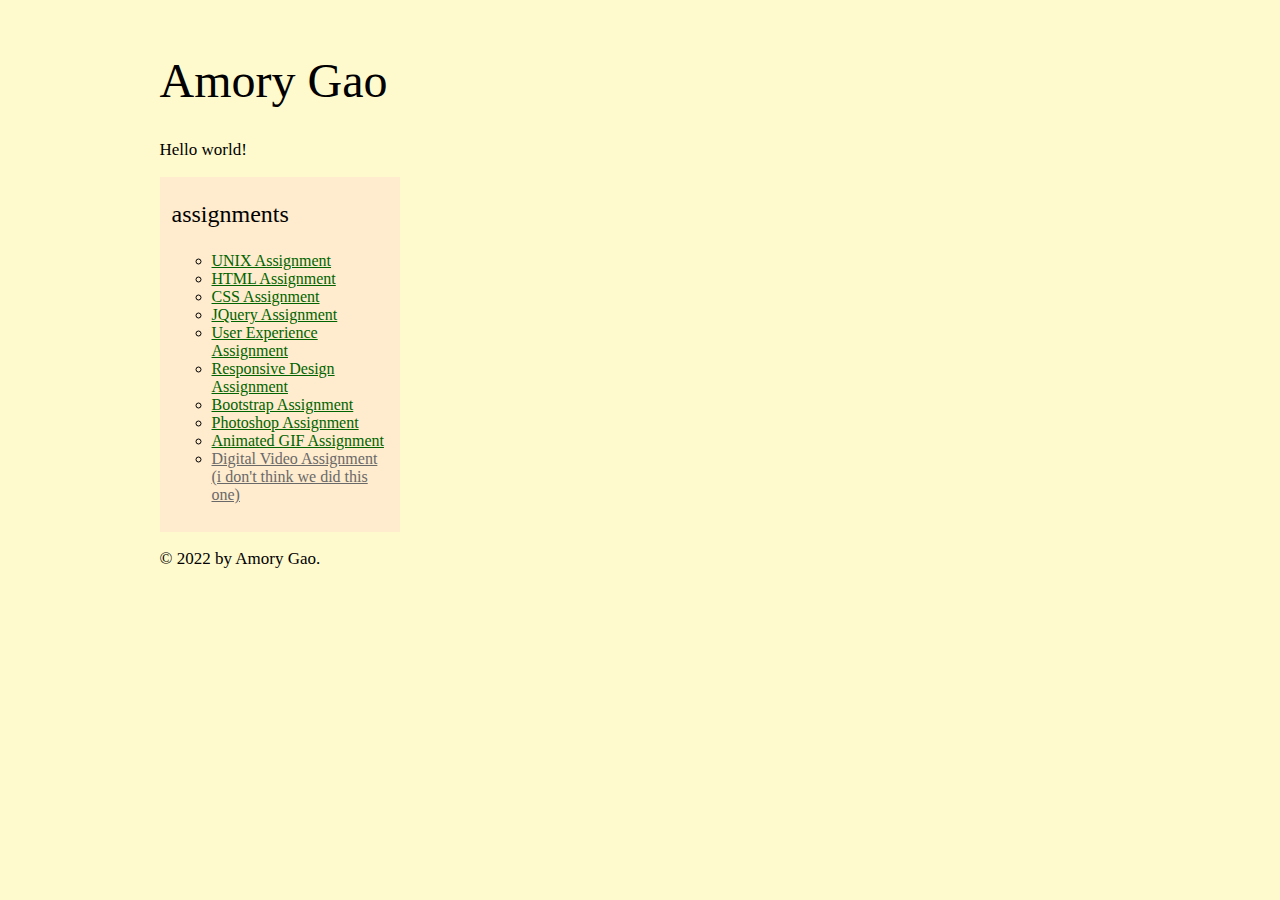
<file: index.html>
<!-- place your HTML code here -->
<!DOCTYPE html>
<html lang="en">
  <head>
    <meta charset="utf-8" />
    <link rel="stylesheet" type="text/css" href="css/main.css" />
    <!-- Media query for narrow browser width -->
    <link
    rel="stylesheet"
    media="only screen and (max-width: 480px)"
    href="css/mobile.css"
    />

    <!-- Media query for medium browser width -->
    <link
    rel="stylesheet"
    media="only screen and (min-width: 481px) and (max-width: 960px)"
    href="css/tablet.css"
    />

    <!-- Media query for full browser width -->
    <link
    rel="stylesheet"
    media="only screen and (min-width: 961px)"
    href="css/desktop.css"
    />

    <!-- Prevent smartphones from scaling the page by default -->
    <meta name="viewport" content="initial-scale=1" />   
    <title>
      Amory Gao
    </title>
  </head>
  <body>
    <div class="container">
      <header>
        <h1>Amory Gao</h1>
        <p>Hello world!</p>
      </header>
      <!-- Place an ordered list of links to pages 
        for each assignment in this class 
        somewhere in the body.  Follow the instructions exactly!

        Add any additional content you like 
        before and/or after that list. -->

      <!-- Make sure this page continues to meet the requirements of the UNIX Assignment -->
      <nav class="column1">
        <h3>Assignments</h3>
        <ol id="assignments">
          <li><a href="index.html">UNIX Assignment</a></li>
          <li><a href="about_me.html">HTML Assignment</a></li>
          <li><a href="index.html">CSS Assignment</a></li>
          <li><a href="topic_of_interest.html">JQuery Assignment</a></li>
          <li><a href="user_experience_design.html">User Experience Assignment</a></li>
          <li><a href="index.html">Responsive Design Assignment</a></li>
          <li><a href="professional_site.html">Bootstrap Assignment</a></li>
          <li><a href="photoshop.html">Photoshop Assignment</a></li>
          <li><a href="animated_gif.html">Animated GIF Assignment</a></li>
          <li><a href="">Digital Video Assignment (i don't think we did this one)</a></li>
        </ol>
      </nav>
      <footer>
        <p>&copy; 2022 by Amory Gao.</p>
      </footer>
    </div>
  </body>
</html>
</file>
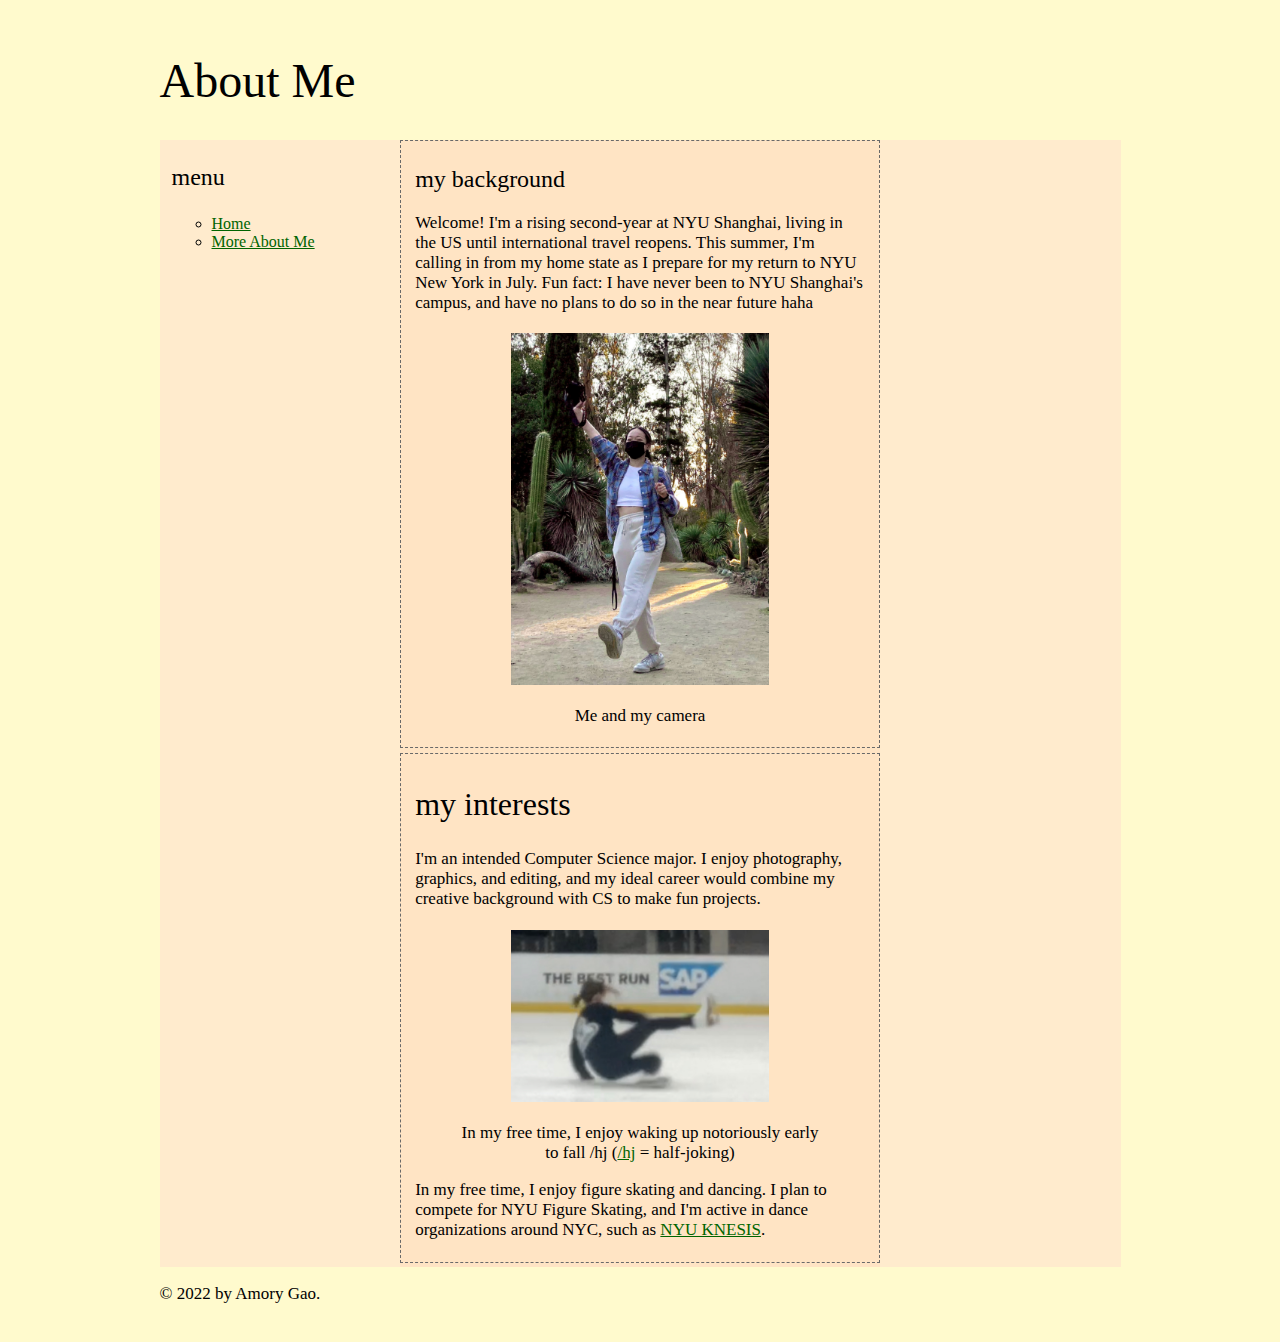
<file: about_me.html>
<!-- place your HTML code here -->
<!DOCTYPE html>
<html lang="en">
    <head>
        <meta charset="utf-8" />
        <link rel="stylesheet" type="text/css" href="css/main.css" />
        <!-- Media query for narrow browser width -->
        <link
        rel="stylesheet"
        media="only screen and (max-width: 480px)"
        href="css/mobile.css"
        />

        <!-- Media query for medium browser width -->
        <link
        rel="stylesheet"
        media="only screen and (min-width: 481px) and (max-width: 960px)"
        href="css/tablet.css"
        />

        <!-- Media query for full browser width -->
        <link
        rel="stylesheet"
        media="only screen and (min-width: 961px)"
        href="css/desktop.css"
        />

        <!-- Prevent smartphones from scaling the page by default -->
        <meta name="viewport" content="initial-scale=1" />
        <title>About Me</title>
    </head>

    <body>
        <div class="container">
            <header>
                <h1>About Me</h1>
            </header>
            <nav class="column1">
                <h3>Menu</h3>
                <ul class="menu">
                    <li><a href="index.html">Home</a></li>
                    <li><a href="more_about_me.html">More About Me</a></li>
                </ul>
            </nav>
    
            <main class="column2">
                <section id="my_background">
                    <h2>My background</h2>
                    <p>
                        Welcome!
                        I'm a rising second-year at NYU Shanghai, living in the US until international travel reopens. 
                        This summer, I'm calling in from my home state as I prepare for my return to NYU New York in 
                        July. Fun fact: I have never been to NYU Shanghai's campus, and have no plans to do so in the 
                        near future haha
                    </p>
                    <figure>
                        <img src="images/playground.png"/>
                        <figcaption>
                            <p>Me and my camera</p>
                        </figcaption>
                    </figure>
                </section>
    
                <section class="about_me_sections" id="my_interests">
                    <h2>My interests</h2>
                    <p>
                        I'm an intended Computer Science major. I enjoy photography, graphics, and editing, and my 
                        ideal career would combine my creative background with CS to make fun projects.
                    </p>
                    <figure>
                        <img src="images/pancake.jpeg" />
                        <figcaption>
                            <p>
                                In my free time, I enjoy waking up notoriously early to fall /hj (<a 
                                href="https://www.intheknow.com/post/hj-j-abbreviations-meaning/">/hj</a> = half-joking)
                            </p>
                        </figcaption>
                    </figure>
                    <p>
                        In my free time, I enjoy figure skating and dancing. I plan to compete for NYU Figure Skating, 
                        and I'm active in dance organizations around NYC, such as <a href="https://www.youtube.com/c/KNESISatNYU">
                            NYU KNESIS</a>.
                    </p>
                </section>
            </main>
            <aside class="column3"></aside>
            <footer>
                <p>&copy; 2022 by Amory Gao.</p>
            </footer>
        </div>
    </body>
</html>
</file>
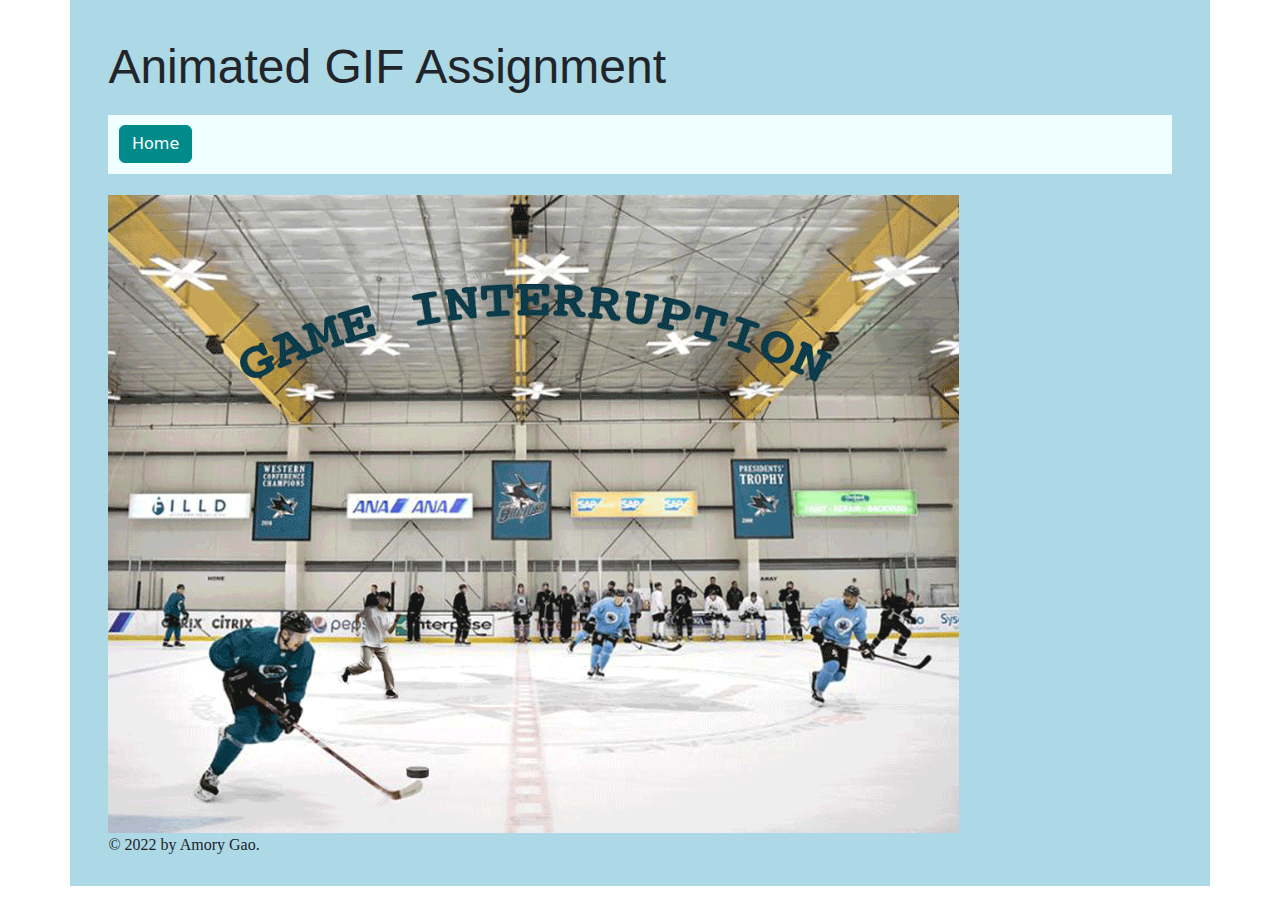
<file: animated_gif.html>
<!DOCTYPE html>
<html lang="en">
    <head>
        <meta charset="utf-8" />
        <title>Animated GIF Assignment</title>
        <link rel="stylesheet" href="css/bootstrap.min.css" />
        <link rel="stylesheet" href="css/custom.css" />
        <!--load jquery & bootstrap js-->
        <script type="text/javascript" src="js/jquery-3.6.0.min.js"></script>
        <script type="text/javascript" src="js/bootstrap.min.js"></script>
        <script type="text/javascript" src="js/main.js"></script>
    </head>
    <body>
        <div class="container">
            <header>
                <h1>Animated GIF Assignment</h1>
                <nav>
                    <a class="btn btn-primary" href="index.html" role="button">Home</a>
                </nav>
            </header>
            <img src="images/gif-assignment.gif" />
            <footer>
                <p>&copy; 2022 by Amory Gao.</p>
            </footer>
        </div>
    </body>
</html>
</file>
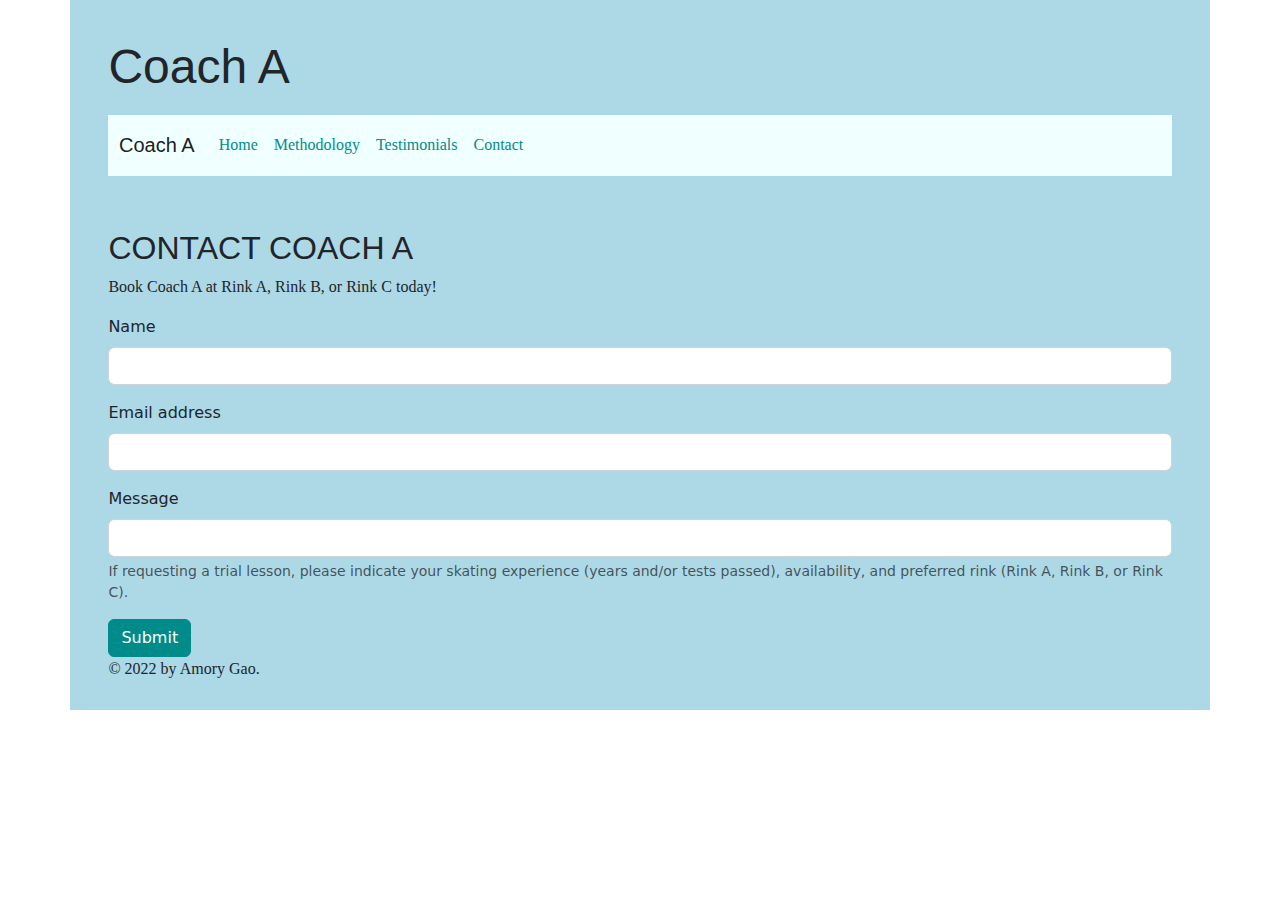
<file: contact.html>
<!DOCTYPE html>
<html lang="en">
    <head>
        <meta charset="utf-8" />
        <title>Contact Coach A</title>
        <!--load bootstrap css & custom css-->
        <link rel="stylesheet" href="css/bootstrap.min.css" />
        <link rel="stylesheet" href="css/custom.css" />
        <!--load jquery & bootstrap js-->
        <script type="text/javascript" src="js/jquery-3.6.0.min.js"></script>
        <script type="text/javascript" src="js/bootstrap.min.js"></script>
        <script type="text/javascript" src="js/main.js"></script>
    </head>
    <body>
        <div class="container">
            <header>
                <h1>Coach A</h1>
                <nav class="navbar navbar-expand-lg navbar-light">
                    <a class="navbar-brand" href="professional_site.html">Coach A</a>
                    <button class="navbar-toggler" type="button" data-bs-toggle="collapse" data-bs-target="#navbarSupportedContent" 
                        aria-controls="navbarSupportedContent" aria-expanded="false" aria-label="Toggle navigation">
                        <span class="navbar-toggler-icon"></span>
                    </button>
                
                    <div class="collapse navbar-collapse" id="navbarSupportedContent">
                        <ul class="navbar-nav mr-auto">
                            <li class="nav-item active">
                                <a class="nav-link" href="professional_site.html">Home</a>
                            </li>
                            <li class="nav-item">
                                <a class="nav-link" href="methodology.html">Methodology</a>
                            </li>
                            <li class="nav-item">
                                <a class="nav-link" href="testimonials.html">Testimonials</a>
                            </li>
                            <li class="nav-item">
                                <a class="nav-link" href="contact.html">Contact</a>
                            </li>
                        </ul>
                    </div>
                </nav>
                <h2>Contact Coach A</h2>
            </header>
            <main>
                <section id="rinks">
                    <p>Book Coach A at Rink A, Rink B, or Rink C today!</p>
                </section>
                <!--contact info-->
                <form>
                    <div class="mb-3">
                        <label for="name" class="form-label">Name</label>
                        <input type="text" class="form-control" id="name">
                        </div>
                    <div class="mb-3">
                        <label for="email" class="form-label">Email address</label>
                        <input type="email" class="form-control" id="email">
                    </div>
                    <div class="mb-3">
                        <label for="message" class="form-label">Message</label>
                        <input type="text" class="form-control" id="message" aria-describedby="messageHelp">
                        <div id="messageHelp" class="form-text">If requesting a trial lesson, please indicate your skating experience 
                        (years and/or tests passed), availability, and preferred rink (Rink A, Rink B, or Rink C).</div>
                    </div>
                    <button type="submit" class="btn btn-primary">Submit</button>
                </form>
            </main>
            <footer>
                <p>&copy; 2022 by Amory Gao.</p>
            </footer>
        </div>
    </body>
</html>
</file>
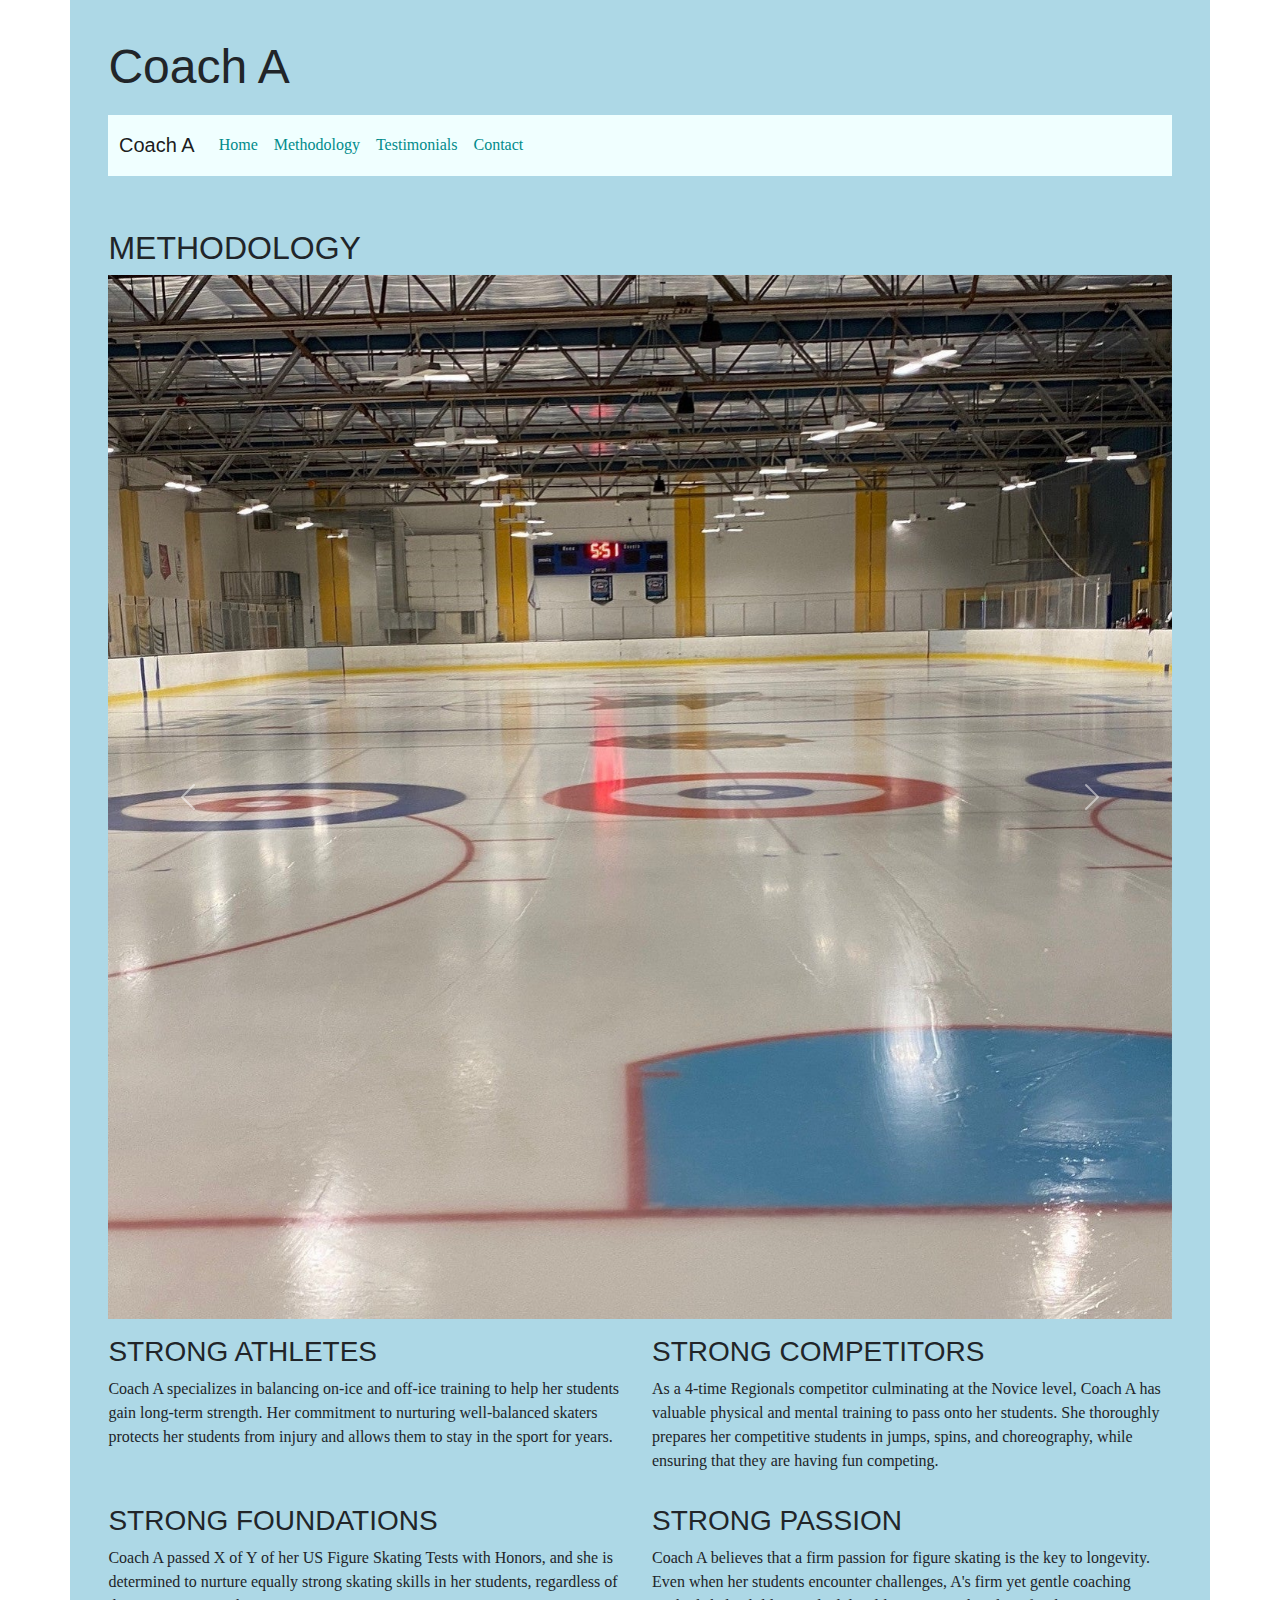
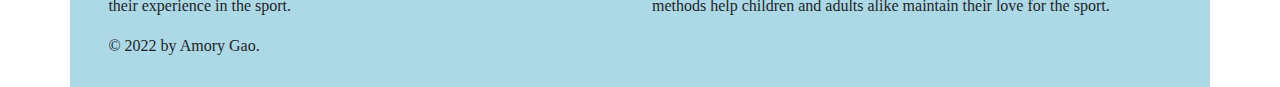
<file: methodology.html>
<!DOCTYPE html>
<html lang="en">
    <head>
        <meta charset="utf-8" />
        <title>Methodology | Coach A</title>
        <!--load bootstrap css & custom css-->
        <link rel="stylesheet" href="css/bootstrap.min.css" />
        <link rel="stylesheet" href="css/custom.css" />
        <!--load jquery & bootstrap js-->
        <script type="text/javascript" src="js/jquery-3.6.0.min.js"></script>
        <script type="text/javascript" src="js/bootstrap.min.js"></script>
        <script type="text/javascript" src="js/main.js"></script>
    </head>
    <body>
        <div class="container">
            <header>
                <h1>Coach A</h1>
                <nav class="navbar navbar-expand-lg navbar-light">
                    <a class="navbar-brand" href="professional_site.html">Coach A</a>
                    <button class="navbar-toggler" type="button" data-bs-toggle="collapse" data-bs-target="#navbarSupportedContent" 
                        aria-controls="navbarSupportedContent" aria-expanded="false" aria-label="Toggle navigation">
                        <span class="navbar-toggler-icon"></span>
                    </button>
                
                    <div class="collapse navbar-collapse" id="navbarSupportedContent">
                        <ul class="navbar-nav mr-auto">
                            <li class="nav-item active">
                                <a class="nav-link" href="professional_site.html">Home</a>
                            </li>
                            <li class="nav-item">
                                <a class="nav-link" href="methodology.html">Methodology</a>
                            </li>
                            <li class="nav-item">
                                <a class="nav-link" href="testimonials.html">Testimonials</a>
                            </li>
                            <li class="nav-item">
                                <a class="nav-link" href="contact.html">Contact</a>
                            </li>
                        </ul>
                    </div>
                </nav>
                <h2>Methodology</h2>
            </header>
            <main>
                <!--coaching images carousel-->
                <section id="coaching-carousel">
                    <div
                      id="carouselExampleFade"
                      class="carousel slide carousel-fade"
                      data-bs-ride="carousel"
                    >
                      <div class="carousel-inner">
                        <div class="carousel-item active">
                          <img
                            src="images/adult-lesson.jpeg"
                            class="d-block w-100"
                            alt="A.L. coaching an adult skater."
                          />
                        </div>
                        <div class="carousel-item">
                          <img
                            src="images/bday-party.jpeg"
                            class="d-block w-100"
                            alt="A.L. guiding an on-ice birthday party."
                          />
                        </div>
                        <div class="carousel-item">
                          <img
                            src="images/lts-lesson.jpeg"
                            class="d-block w-100"
                            alt="A.L. leading an introductory group lesson."
                          />
                        </div>
                      </div>
                      <button
                        class="carousel-control-prev"
                        type="button"
                        data-bs-target="#carouselExampleFade"
                        data-bs-slide="prev"
                      >
                        <span class="carousel-control-prev-icon" aria-hidden="true"></span>
                        <span class="visually-hidden">Previous</span>
                      </button>
                      <button
                        class="carousel-control-next"
                        type="button"
                        data-bs-target="#carouselExampleFade"
                        data-bs-slide="next"
                      >
                        <span class="carousel-control-next-icon" aria-hidden="true"></span>
                        <span class="visually-hidden">Next</span>
                      </button>
                    </div>
                </section>
                <section id="methodology-desc">
                    <div class="row">
                        <div class="col-12 col-md-6">
                            <h3>Strong Athletes</h3>
                            <p>Coach A specializes in balancing on-ice and off-ice training 
                                to help her students gain long-term strength. Her 
                                commitment to nurturing well-balanced skaters protects her 
                                students from injury and allows them to stay in the sport for 
                                years.
                            </p>
                        </div>
                        <div class="col-12 col-md-6">
                            <h3>Strong Competitors</h3>
                            <p>As a 4-time Regionals competitor culminating at the Novice level, 
                                Coach A has valuable physical and mental training to pass onto her 
                                students. She thoroughly prepares her competitive students in jumps, 
                                spins, and choreography, while ensuring that they are having fun competing.
                            </p>
                        </div>
                        <div class="col-12 col-md-6">
                            <h3>Strong Foundations</h3>
                            <p>Coach A passed X of Y of her US Figure Skating Tests with Honors, 
                                and she is determined to nurture equally strong skating skills in 
                                her students, regardless of their experience in the sport.
                            </p>
                        </div>
                        <div class="col-12 col-md-6">
                            <h3>Strong Passion</h3>
                            <p>Coach A believes that a firm passion for figure skating is the key to 
                                longevity. Even when her students encounter challenges, A's firm yet gentle coaching 
                                methods help children and adults alike maintain their love for the sport.
                            </p>
                        </div>
                    </div>
                </section>
            </main>
            <footer>
                <p>&copy; 2022 by Amory Gao.</p>
            </footer>
        </div>
    </body>
</html>
</file>
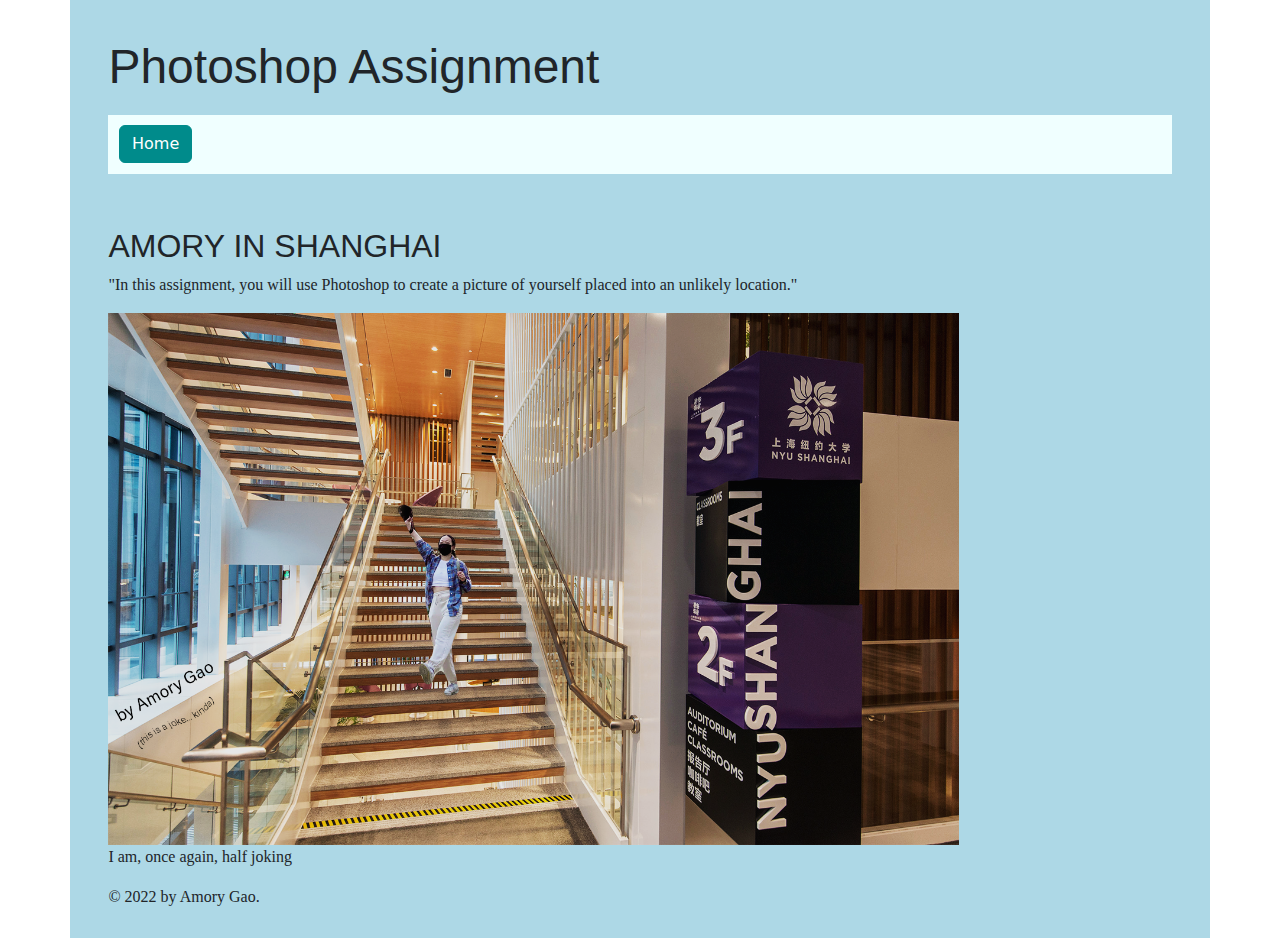
<file: photoshop.html>
<!DOCTYPE html>
<html lang="en">
    <head>
        <meta charset="utf-8" />
        <title>Photoshop Assignment</title>
        <link rel="stylesheet" href="css/bootstrap.min.css" />
        <link rel="stylesheet" href="css/custom.css" />
        <!--load jquery & bootstrap js-->
        <script type="text/javascript" src="js/jquery-3.6.0.min.js"></script>
        <script type="text/javascript" src="js/bootstrap.min.js"></script>
        <script type="text/javascript" src="js/main.js"></script>
    </head>
    <body>
        <div class="container">
            <header>
                <h1>Photoshop Assignment</h1>
                <nav>
                    <a class="btn btn-primary" href="index.html" role="button">Home</a>
                </nav>
            </header>
            <main>
                <h2>Amory in Shanghai</h2>
                <p>"In this assignment, you will use Photoshop to create a picture of yourself placed 
                    into an unlikely location."</p>
                <figure>
                    <img src="images/amory-in-shanghai.png" />
                    <figcaption>
                        <p>I am, once again, half joking</p>
                    </figcaption>
                </figure>
            </main>
            <footer>
                <p>&copy; 2022 by Amory Gao.</p>
            </footer>
        </div>
    </body>
</html>
</file>
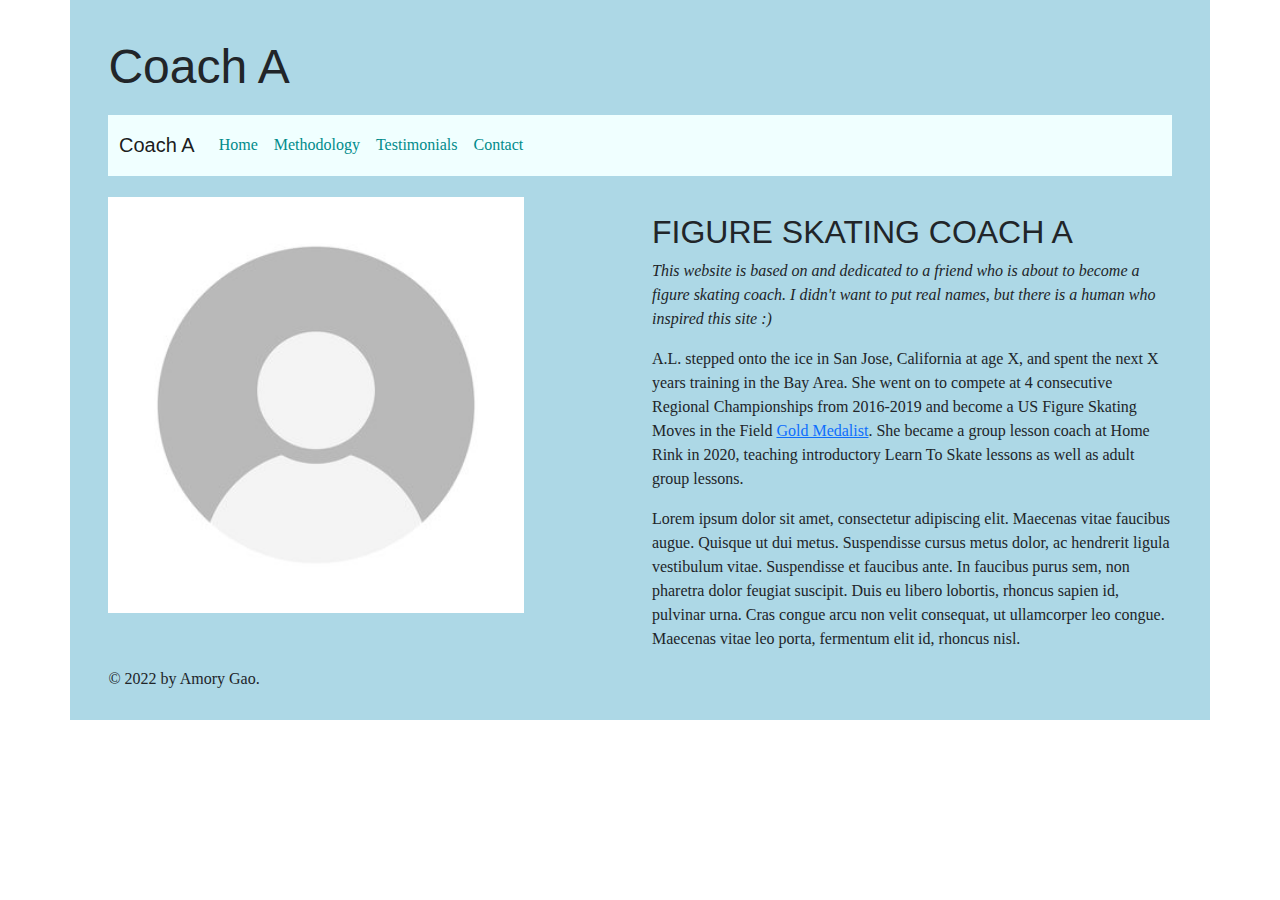
<file: professional_site.html>
<!DOCTYPE html>
<html lang="en">
    <head>
        <meta charset="utf-8" />
        <title>Coach A</title>
        <!--load bootstrap css & custom css-->
        <link rel="stylesheet" href="css/bootstrap.min.css" />
        <link rel="stylesheet" href="css/custom.css" />
        <!--load jquery & bootstrap js-->
        <script type="text/javascript" src="js/jquery-3.6.0.min.js"></script>
        <script type="text/javascript" src="js/bootstrap.min.js"></script>
        <script type="text/javascript" src="js/main.js"></script>
    </head>
    <body>
        <div class="container">
            <header>
                <h1>Coach A</h1>
                <nav class="navbar navbar-expand-lg navbar-light">
                    <a class="navbar-brand" href="professional_site.html">Coach A</a>
                    <button class="navbar-toggler" type="button" data-bs-toggle="collapse" data-bs-target="#navbarSupportedContent" 
                        aria-controls="navbarSupportedContent" aria-expanded="false" aria-label="Toggle navigation">
                        <span class="navbar-toggler-icon"></span>
                    </button>
                
                    <div class="collapse navbar-collapse" id="navbarSupportedContent">
                        <ul class="navbar-nav mr-auto">
                            <li class="nav-item active">
                                <a class="nav-link" href="professional_site.html">Home</a>
                            </li>
                            <li class="nav-item">
                                <a class="nav-link" href="methodology.html">Methodology</a>
                            </li>
                            <li class="nav-item">
                                <a class="nav-link" href="testimonials.html">Testimonials</a>
                            </li>
                            <li class="nav-item">
                                <a class="nav-link" href="contact.html">Contact</a>
                            </li>
                        </ul>
                    </div>
                </nav>
            </header>
            <main>
                <!--introduction-->
                <div class="row">
                    <div class="col-12 col-md-6">
                        <img src="images/profile-pic.jpg" />
                    </div>
                    <div class="col-12 col-md-6">
                        <h2>Figure Skating Coach A</h2>
                        <p id="disclaimer">This website is based on and dedicated to a friend who is about 
                            to become a figure skating coach. I didn't want to put real names, but 
                            there is a human who inspired this site :)
                        </p>
                        <p>A.L. stepped onto the ice in San Jose, California at age X, and 
                            spent the next X years training in the Bay Area. She went on to compete 
                            at 4 consecutive Regional Championships from 2016-2019 and become a US Figure Skating 
                            Moves in the Field <a href="https://www.usfigureskating.org/skate/test-structure">Gold Medalist</a>. 
                            She became a group lesson coach at Home Rink in 2020, teaching introductory Learn To Skate 
                            lessons as well as adult group lessons.
                        </p>
                        <p>
                            Lorem ipsum dolor sit amet, consectetur adipiscing elit. Maecenas vitae faucibus augue. Quisque ut dui metus. 
                            Suspendisse cursus metus dolor, ac hendrerit ligula vestibulum vitae. Suspendisse et faucibus ante. In faucibus 
                            purus sem, non pharetra dolor feugiat suscipit. Duis eu libero lobortis, rhoncus sapien id, pulvinar urna. Cras 
                            congue arcu non velit consequat, ut ullamcorper leo congue. Maecenas vitae leo porta, fermentum elit id, rhoncus 
                            nisl.
                        </p>
                    </div>
                </div>
            </main>
            <footer>
                <p>&copy; 2022 by Amory Gao.</p>
            </footer>
        </div>
    </body>
</html>
</file>
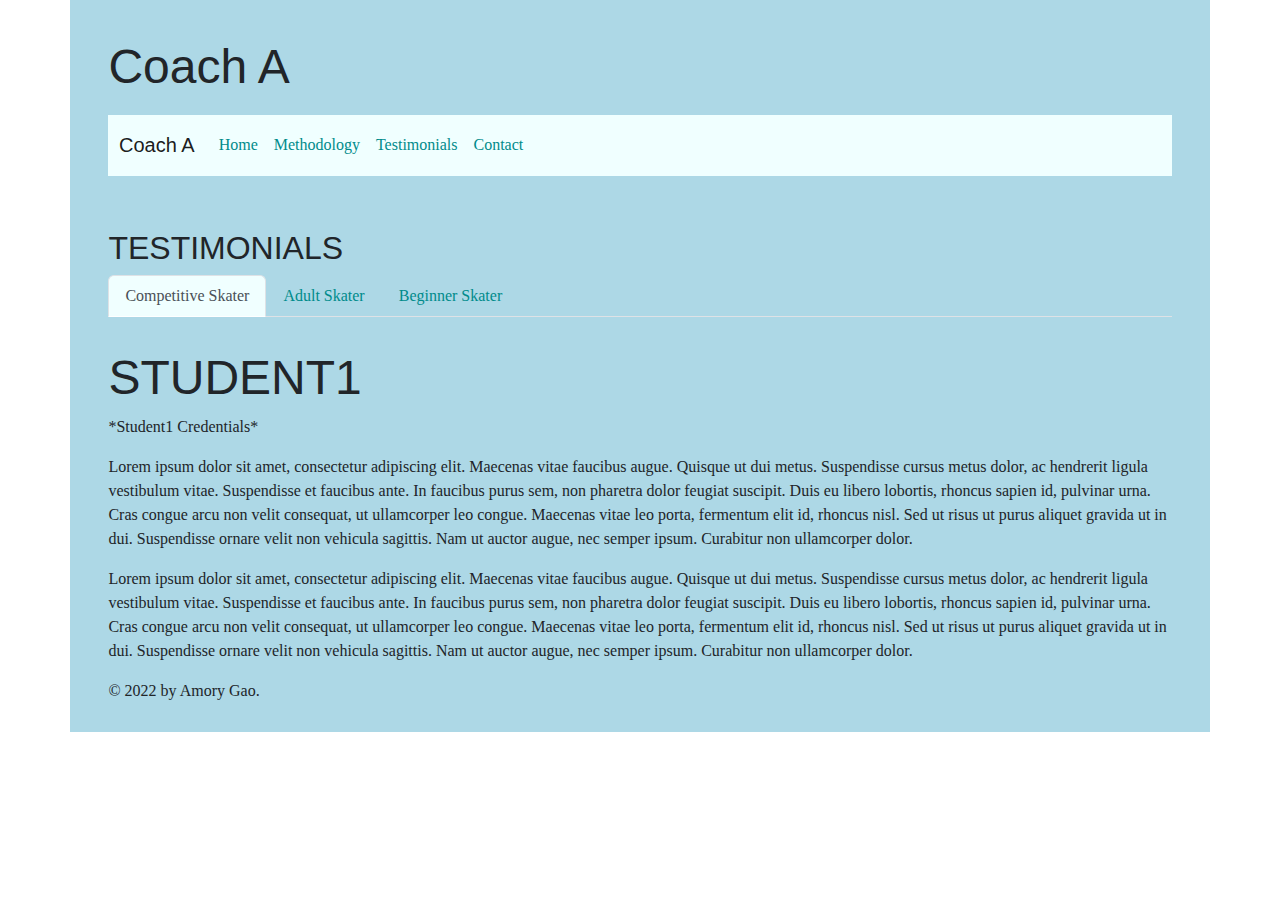
<file: testimonials.html>
<!DOCTYPE html>
<html lang="en">
    <head>
        <meta charset="utf-8" />
        <title>Testimonials | Coach A</title>
        <!--load bootstrap css & custom css-->
        <link rel="stylesheet" href="css/bootstrap.min.css" />
        <link rel="stylesheet" href="css/custom.css" />
        <!--load jquery & bootstrap js-->
        <script type="text/javascript" src="js/jquery-3.6.0.min.js"></script>
        <script type="text/javascript" src="js/bootstrap.min.js"></script>
        <script type="text/javascript" src="js/main.js"></script>
    </head>
    <body>
        <div class="container">
            <header>
                <h1>Coach A</h1>
                <nav class="navbar navbar-expand-lg navbar-light">
                    <a class="navbar-brand" href="professional_site.html">Coach A</a>
                    <button class="navbar-toggler" type="button" data-bs-toggle="collapse" data-bs-target="#navbarSupportedContent" 
                        aria-controls="navbarSupportedContent" aria-expanded="false" aria-label="Toggle navigation">
                        <span class="navbar-toggler-icon"></span>
                    </button>
                
                    <div class="collapse navbar-collapse" id="navbarSupportedContent">
                        <ul class="navbar-nav mr-auto">
                            <li class="nav-item active">
                                <a class="nav-link" href="professional_site.html">Home</a>
                            </li>
                            <li class="nav-item">
                                <a class="nav-link" href="methodology.html">Methodology</a>
                            </li>
                            <li class="nav-item">
                                <a class="nav-link" href="testimonials.html">Testimonials</a>
                            </li>
                            <li class="nav-item">
                                <a class="nav-link" href="contact.html">Contact</a>
                            </li>
                        </ul>
                    </div>
                </nav>
                <h2>Testimonials</h2>
            </header>
            <main>
                <!--testimonial tabs-->
                <section>
                    <ul class="nav nav-tabs" id="myTab" role="tablist">
                      <li class="nav-item" role="presentation">
                        <button
                          class="nav-link active"
                          id="home-tab"
                          data-bs-toggle="tab"
                          data-bs-target="#home-tab-pane"
                          type="button"
                          role="tab"
                          aria-controls="home-tab-pane"
                          aria-selected="true"
                        >
                          Competitive Skater
                        </button>
                      </li>
                      <li class="nav-item" role="presentation">
                        <button
                          class="nav-link"
                          id="profile-tab"
                          data-bs-toggle="tab"
                          data-bs-target="#profile-tab-pane"
                          type="button"
                          role="tab"
                          aria-controls="profile-tab-pane"
                          aria-selected="false"
                        >
                          Adult Skater
                        </button>
                      </li>
                      <li class="nav-item" role="presentation">
                        <button
                          class="nav-link"
                          id="contact-tab"
                          data-bs-toggle="tab"
                          data-bs-target="#contact-tab-pane"
                          type="button"
                          role="tab"
                          aria-controls="contact-tab-pane"
                          aria-selected="false"
                        >
                          Beginner Skater
                        </button>
                      </li>
                    </ul>
                    <div class="tab-content" id="myTabContent">
                      <div
                        class="tab-pane fade show active"
                        id="home-tab-pane"
                        role="tabpanel"
                        aria-labelledby="home-tab"
                        tabindex="0"
                      >
                        <h2 class="display-5">Student1</h2>
                        <p>*Student1 Credentials*</p>
                        <p>
                            Lorem ipsum dolor sit amet, consectetur adipiscing elit. Maecenas vitae faucibus augue. Quisque ut dui metus. 
                            Suspendisse cursus metus dolor, ac hendrerit ligula vestibulum vitae. Suspendisse et faucibus ante. In faucibus 
                            purus sem, non pharetra dolor feugiat suscipit. Duis eu libero lobortis, rhoncus sapien id, pulvinar urna. Cras 
                            congue arcu non velit consequat, ut ullamcorper leo congue. Maecenas vitae leo porta, fermentum elit id, rhoncus 
                            nisl. Sed ut risus ut purus aliquet gravida ut in dui. Suspendisse ornare velit non vehicula sagittis. Nam ut auctor 
                            augue, nec semper ipsum. Curabitur non ullamcorper dolor.
                        </p>
                        <p>
                            Lorem ipsum dolor sit amet, consectetur adipiscing elit. Maecenas vitae faucibus augue. Quisque ut dui metus. 
                            Suspendisse cursus metus dolor, ac hendrerit ligula vestibulum vitae. Suspendisse et faucibus ante. In faucibus 
                            purus sem, non pharetra dolor feugiat suscipit. Duis eu libero lobortis, rhoncus sapien id, pulvinar urna. Cras 
                            congue arcu non velit consequat, ut ullamcorper leo congue. Maecenas vitae leo porta, fermentum elit id, rhoncus 
                            nisl. Sed ut risus ut purus aliquet gravida ut in dui. Suspendisse ornare velit non vehicula sagittis. Nam ut auctor 
                            augue, nec semper ipsum. Curabitur non ullamcorper dolor.
                        </p>
                      </div>
                      <div
                        class="tab-pane fade"
                        id="profile-tab-pane"
                        role="tabpanel"
                        aria-labelledby="profile-tab"
                        tabindex="0"
                      >
                        <h2 class="display-5">Student2</h2>
                        <p>*Student2 Credentials*</p>
                        <p>
                            Lorem ipsum dolor sit amet, consectetur adipiscing elit. Maecenas vitae faucibus augue. Quisque ut dui metus. 
                            Suspendisse cursus metus dolor, ac hendrerit ligula vestibulum vitae. Suspendisse et faucibus ante. In faucibus 
                            purus sem, non pharetra dolor feugiat suscipit. Duis eu libero lobortis, rhoncus sapien id, pulvinar urna. Cras 
                            congue arcu non velit consequat, ut ullamcorper leo congue. Maecenas vitae leo porta, fermentum elit id, rhoncus 
                            nisl. Sed ut risus ut purus aliquet gravida ut in dui. Suspendisse ornare velit non vehicula sagittis. Nam ut auctor 
                            augue, nec semper ipsum. Curabitur non ullamcorper dolor.
                        </p>
                        <p>
                            Lorem ipsum dolor sit amet, consectetur adipiscing elit. Maecenas vitae faucibus augue. Quisque ut dui metus. 
                            Suspendisse cursus metus dolor, ac hendrerit ligula vestibulum vitae. Suspendisse et faucibus ante. In faucibus 
                            purus sem, non pharetra dolor feugiat suscipit. Duis eu libero lobortis, rhoncus sapien id, pulvinar urna. Cras 
                            congue arcu non velit consequat, ut ullamcorper leo congue. Maecenas vitae leo porta, fermentum elit id, rhoncus 
                            nisl. Sed ut risus ut purus aliquet gravida ut in dui. Suspendisse ornare velit non vehicula sagittis. Nam ut auctor 
                            augue, nec semper ipsum. Curabitur non ullamcorper dolor.
                        </p>
                      </div>
                      <div
                        class="tab-pane fade"
                        id="contact-tab-pane"
                        role="tabpanel"
                        aria-labelledby="contact-tab"
                        tabindex="0"
                      >
                        <h2 class="display-5">Student3</h2>
                        <p>*Student3 Credentials*</p>
                        <p>
                            Lorem ipsum dolor sit amet, consectetur adipiscing elit. Maecenas vitae faucibus augue. Quisque ut dui metus. 
                            Suspendisse cursus metus dolor, ac hendrerit ligula vestibulum vitae. Suspendisse et faucibus ante. In faucibus 
                            purus sem, non pharetra dolor feugiat suscipit. Duis eu libero lobortis, rhoncus sapien id, pulvinar urna. Cras 
                            congue arcu non velit consequat, ut ullamcorper leo congue. Maecenas vitae leo porta, fermentum elit id, rhoncus 
                            nisl. Sed ut risus ut purus aliquet gravida ut in dui. Suspendisse ornare velit non vehicula sagittis. Nam ut auctor 
                            augue, nec semper ipsum. Curabitur non ullamcorper dolor.
                        </p>
                        <p>
                            Lorem ipsum dolor sit amet, consectetur adipiscing elit. Maecenas vitae faucibus augue. Quisque ut dui metus. 
                            Suspendisse cursus metus dolor, ac hendrerit ligula vestibulum vitae. Suspendisse et faucibus ante. In faucibus 
                            purus sem, non pharetra dolor feugiat suscipit. Duis eu libero lobortis, rhoncus sapien id, pulvinar urna. Cras 
                            congue arcu non velit consequat, ut ullamcorper leo congue. Maecenas vitae leo porta, fermentum elit id, rhoncus 
                            nisl. Sed ut risus ut purus aliquet gravida ut in dui. Suspendisse ornare velit non vehicula sagittis. Nam ut auctor 
                            augue, nec semper ipsum. Curabitur non ullamcorper dolor.
                        </p>
                      </div>
                    </div>
                </section>
            </main>
            <footer>
                <p>&copy; 2022 by Amory Gao.</p>
            </footer>
        </div>
    </body>
</html>
</file>
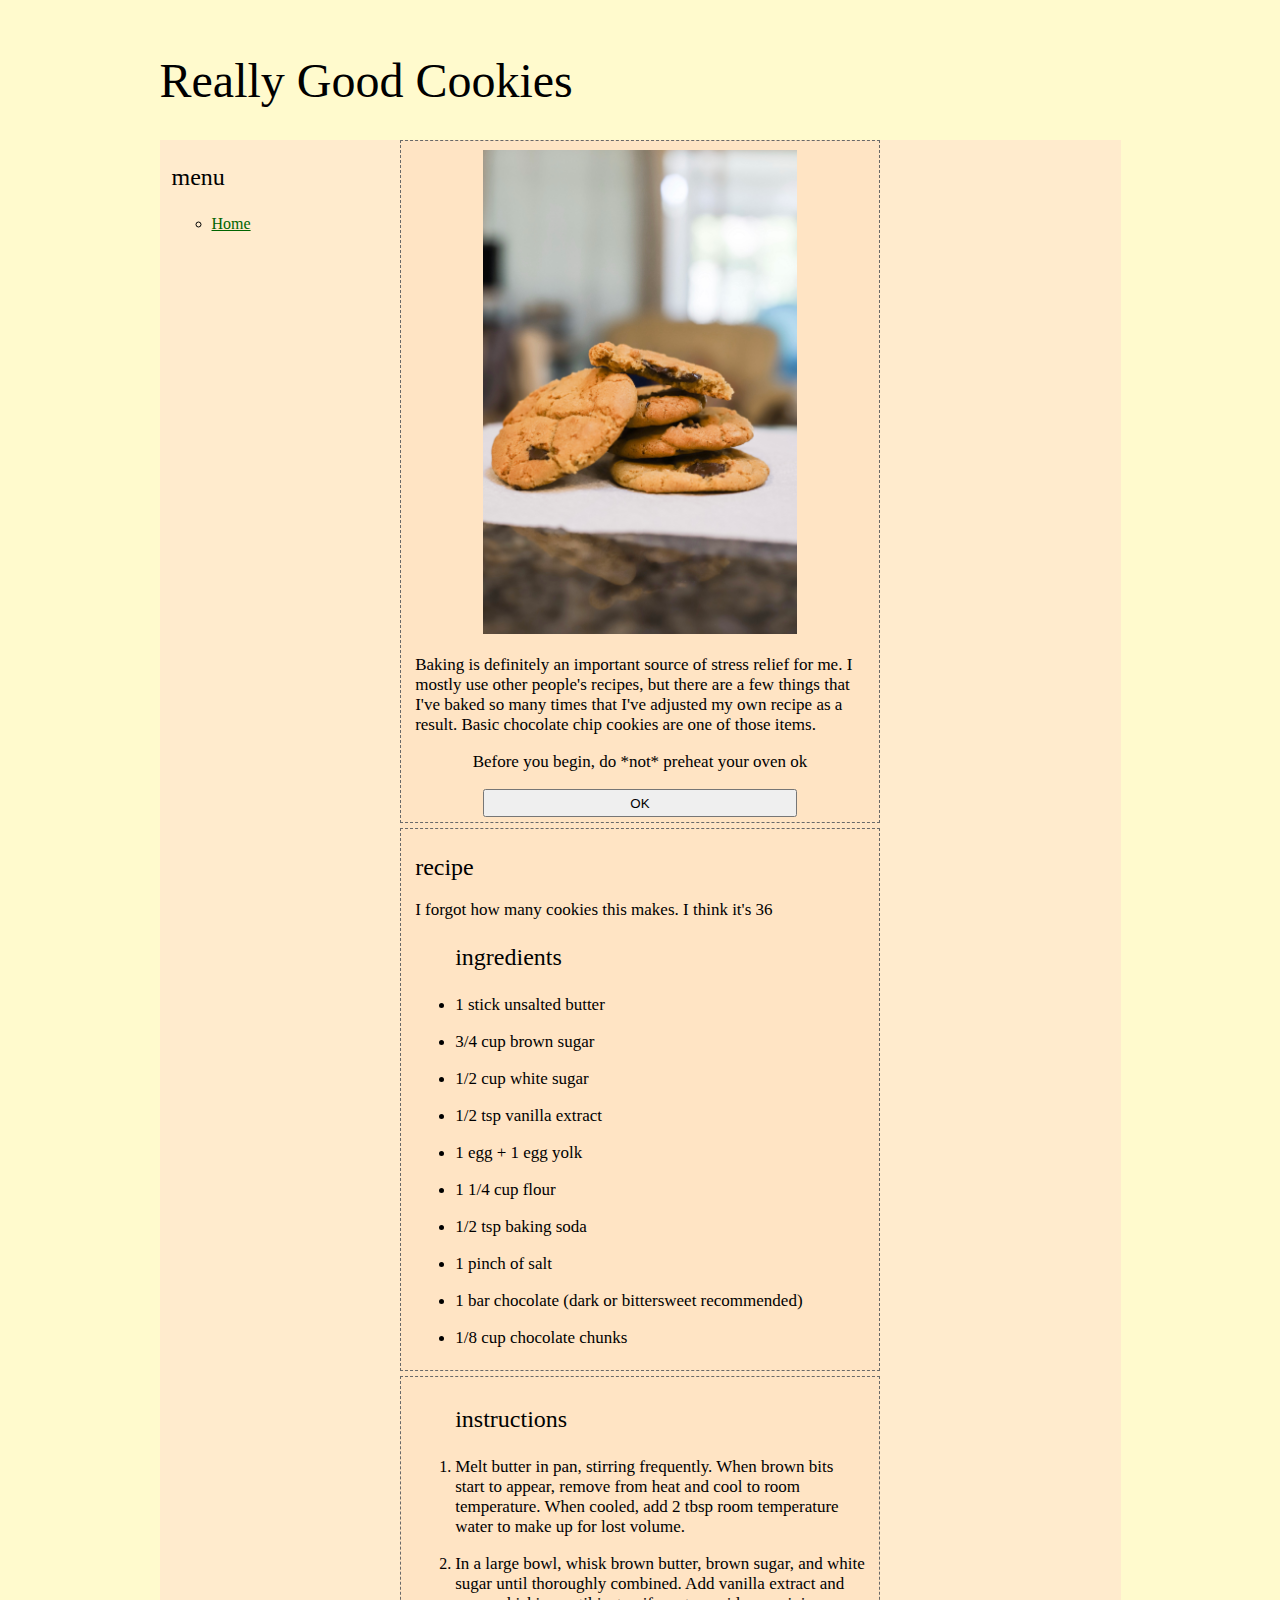
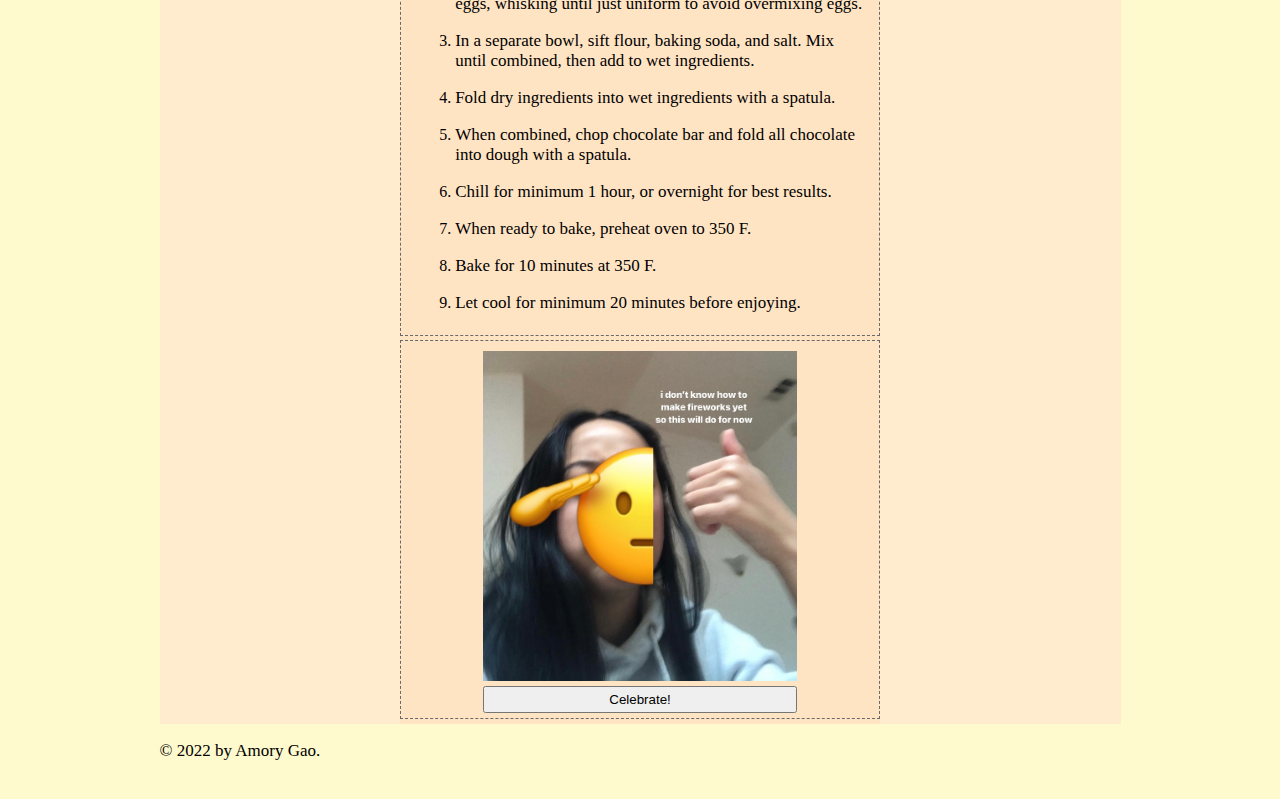
<file: topic_of_interest.html>
<!DOCTYPE html>
<html lang="en">
    <head>
        <title>Really Good Cookies</title>
        <meta charset="utf-8" />
        <link rel="stylesheet" type="text/css" href="css/main.css" />
        <!-- Media query for narrow browser width -->
        <link
        rel="stylesheet"
        media="only screen and (max-width: 480px)"
        href="css/mobile.css"
        />

        <!-- Media query for medium browser width -->
        <link
        rel="stylesheet"
        media="only screen and (min-width: 481px) and (max-width: 960px)"
        href="css/tablet.css"
        />

        <!-- Media query for full browser width -->
        <link
        rel="stylesheet"
        media="only screen and (min-width: 961px)"
        href="css/desktop.css"
        />

        <!-- Prevent smartphones from scaling the page by default -->
        <meta name="viewport" content="initial-scale=1" />
        <script type="text/javascript" src="js/jquery-3.6.0.min.js" ></script>
        <script type="text/javascript" src="js/main.js"></script>
    </head>
    <body>
        <div class="container">
            <header>
                <h1>Really Good Cookies</h1>
            </header>
            <nav class="column1">
                <h3>Menu</h3>
                <ul class="menu">
                    <li><a href="index.html">Home</a></li>
            </nav>
            <main class="column2">
                <section id="cookies_intro">
                    <!--image swap-->
                    <img src="images/cookies.JPG" id="cookies_img" />
                    <p>Baking is definitely an important source of stress relief for me. 
                        I mostly use other people's recipes, but there are a few things that 
                        I've baked so many times that I've adjusted my own recipe as a result. 
                        Basic chocolate chip cookies are one of those items.
                    </p>
                    <!--content change-->
                    <div class="warning">
                        <p id="warning">Before you begin, do *not* preheat your oven ok</p>
                        <input type="button" id="dont_preheat_button" value="OK" />
                    </div>
                </section>
                <section id="cookies_recipe">
                    <h2>Recipe</h2>
                    <p>I forgot how many cookies this makes. I think it's 36</p>
                    <ul id="cookie_ingredients">
                        <h3>Ingredients</h3>
                            <li><p>1 stick unsalted butter</p></li>
                            <li><p>3/4 cup brown sugar</p></li>
                            <li><p>1/2 cup white sugar</p></li>
                            <li><p>1/2 tsp vanilla extract</p></li>
                            <li><p>1 egg + 1 egg yolk</p></li>
                            <li><p>1 1/4 cup flour</p></li>
                            <li><p>1/2 tsp baking soda</p></li>
                            <li><p>1 pinch of salt</p></li>
                            <li><p>1 bar chocolate (dark or bittersweet recommended)</p></li>
                            <li><p>1/8 cup chocolate chunks</p></li>
                    </ul>
                </section>
                <section id="cookies_instructions">
                    <ol id="cookie_instructions">
                        <h3>Instructions</h3>
                        <li><p>Melt butter in pan, stirring frequently. When brown bits start 
                            to appear, remove from heat and cool to room temperature. When cooled, 
                            add 2 tbsp room temperature water to make up for lost volume.
                        </p></li>
                        <li><p>In a large bowl, whisk brown butter, brown sugar, and white sugar 
                            until thoroughly combined. Add vanilla extract and eggs, whisking until 
                            just uniform to avoid overmixing eggs.
                        </p></li>
                        <li><p>In a separate bowl, sift flour, baking soda, and salt. Mix until combined, 
                            then add to wet ingredients.
                        </p></li>
                        <li><p>Fold dry ingredients into wet ingredients with a spatula.</p></li>
                        <li><p>When combined, chop chocolate bar and fold all chocolate into dough with a 
                            spatula.</p></li>
                        <li><p>Chill for minimum 1 hour, or overnight for best results.</p></li>
                        <li><p>When ready to bake, preheat oven to 350 F.</p></li>
                        <li><p>Bake for 10 minutes at 350 F.</p></li>
                        <li><p>Let cool for minimum 20 minutes before enjoying.</p></li>
                    </ol>
                </section>
                <section id="celebrate">
                    <!--animation-->
                    <img src="images/celebrate.jpg" id="celebrate_img" />
                    <input type="button" id="celebrate_button" value="Celebrate!" />
                </section>
            </main>
            <aside class="column3"></aside>
            <footer>
                <p>&copy; 2022 by Amory Gao.</p>
            </footer>
        </div>
    </body>
</html>
</file>
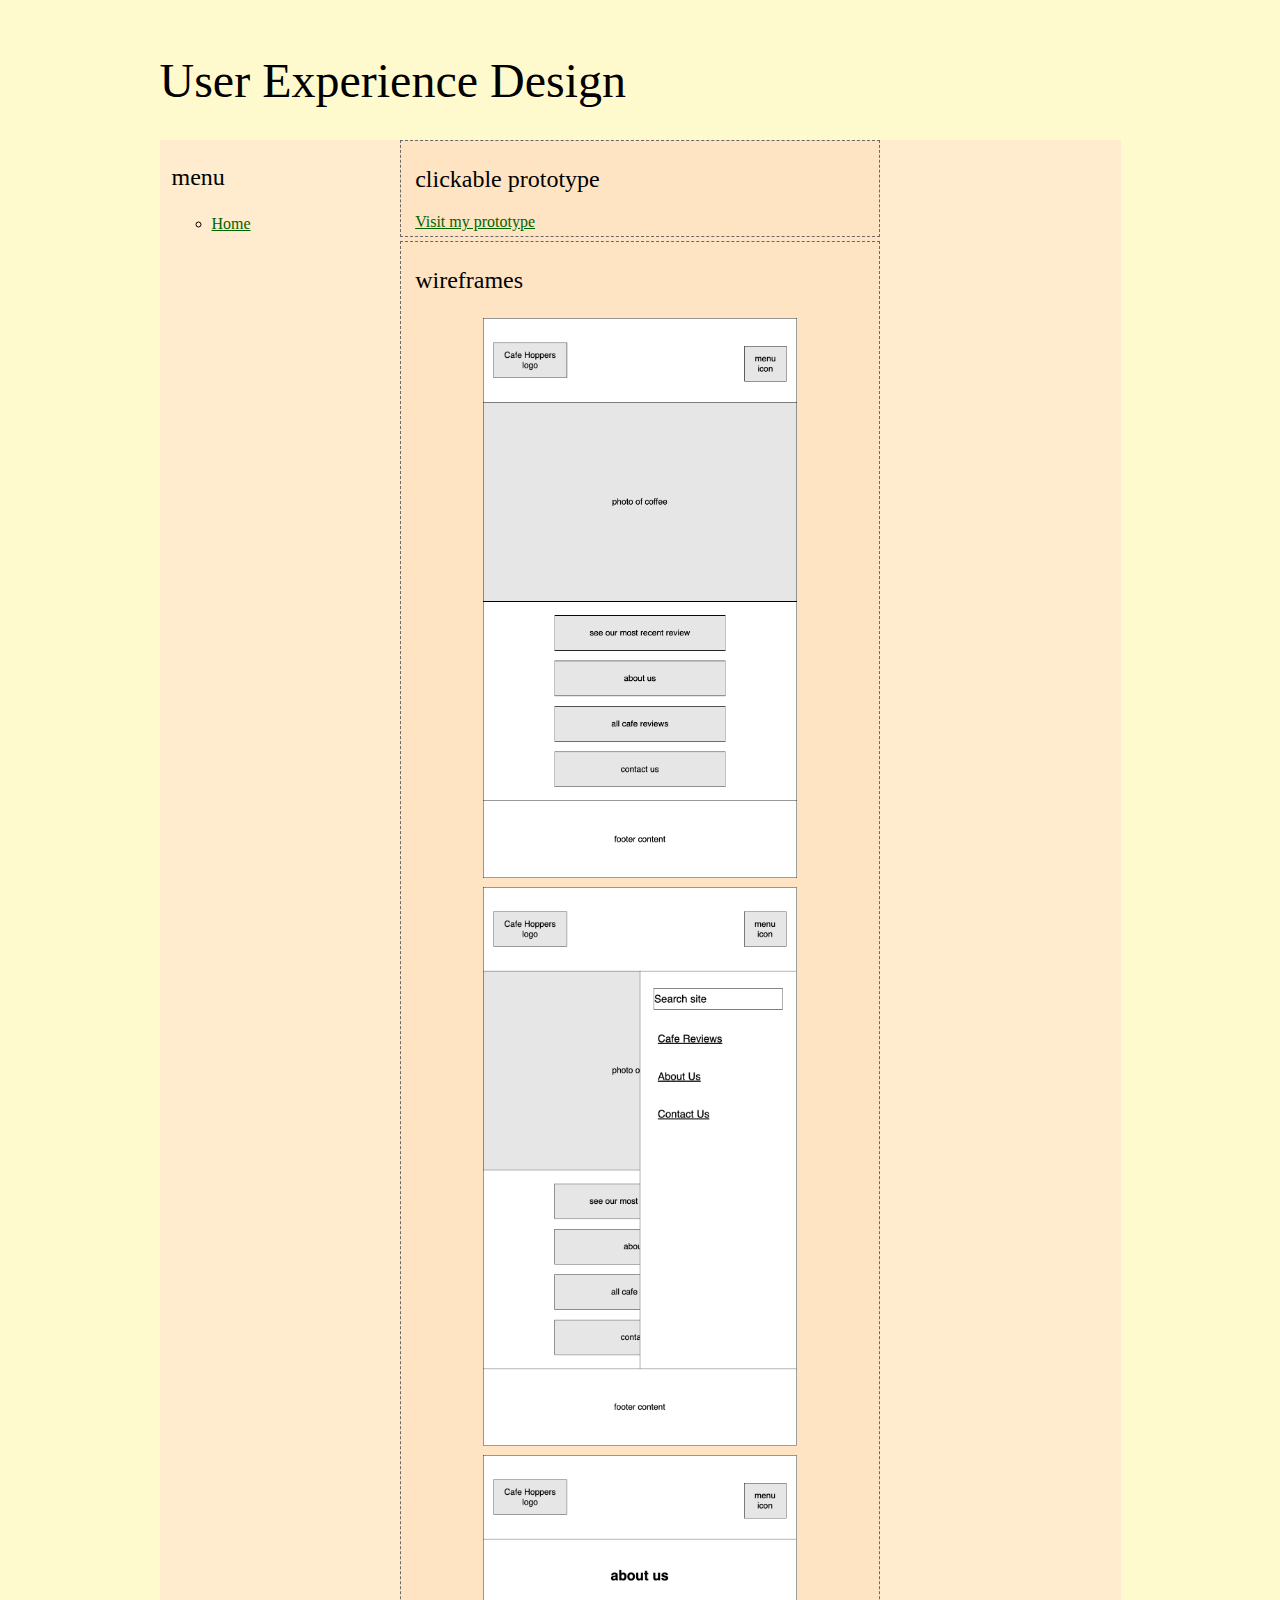
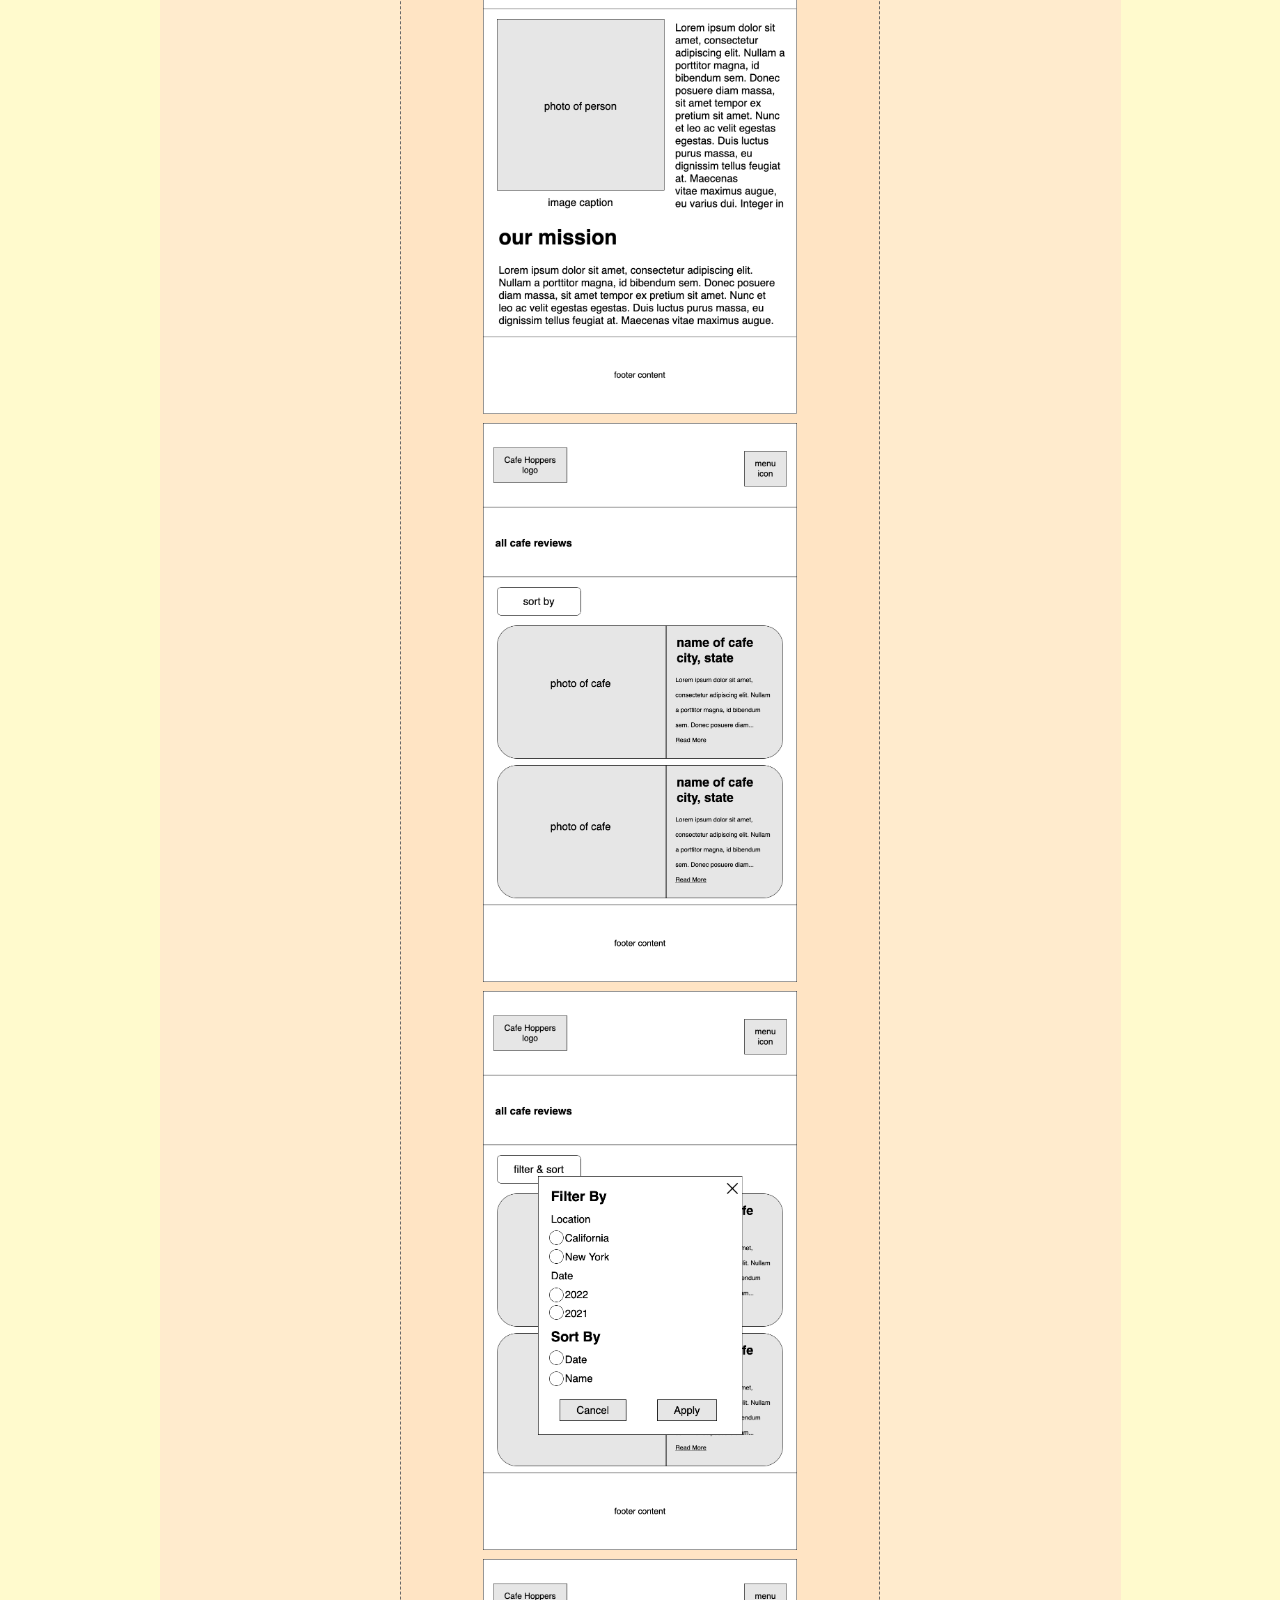
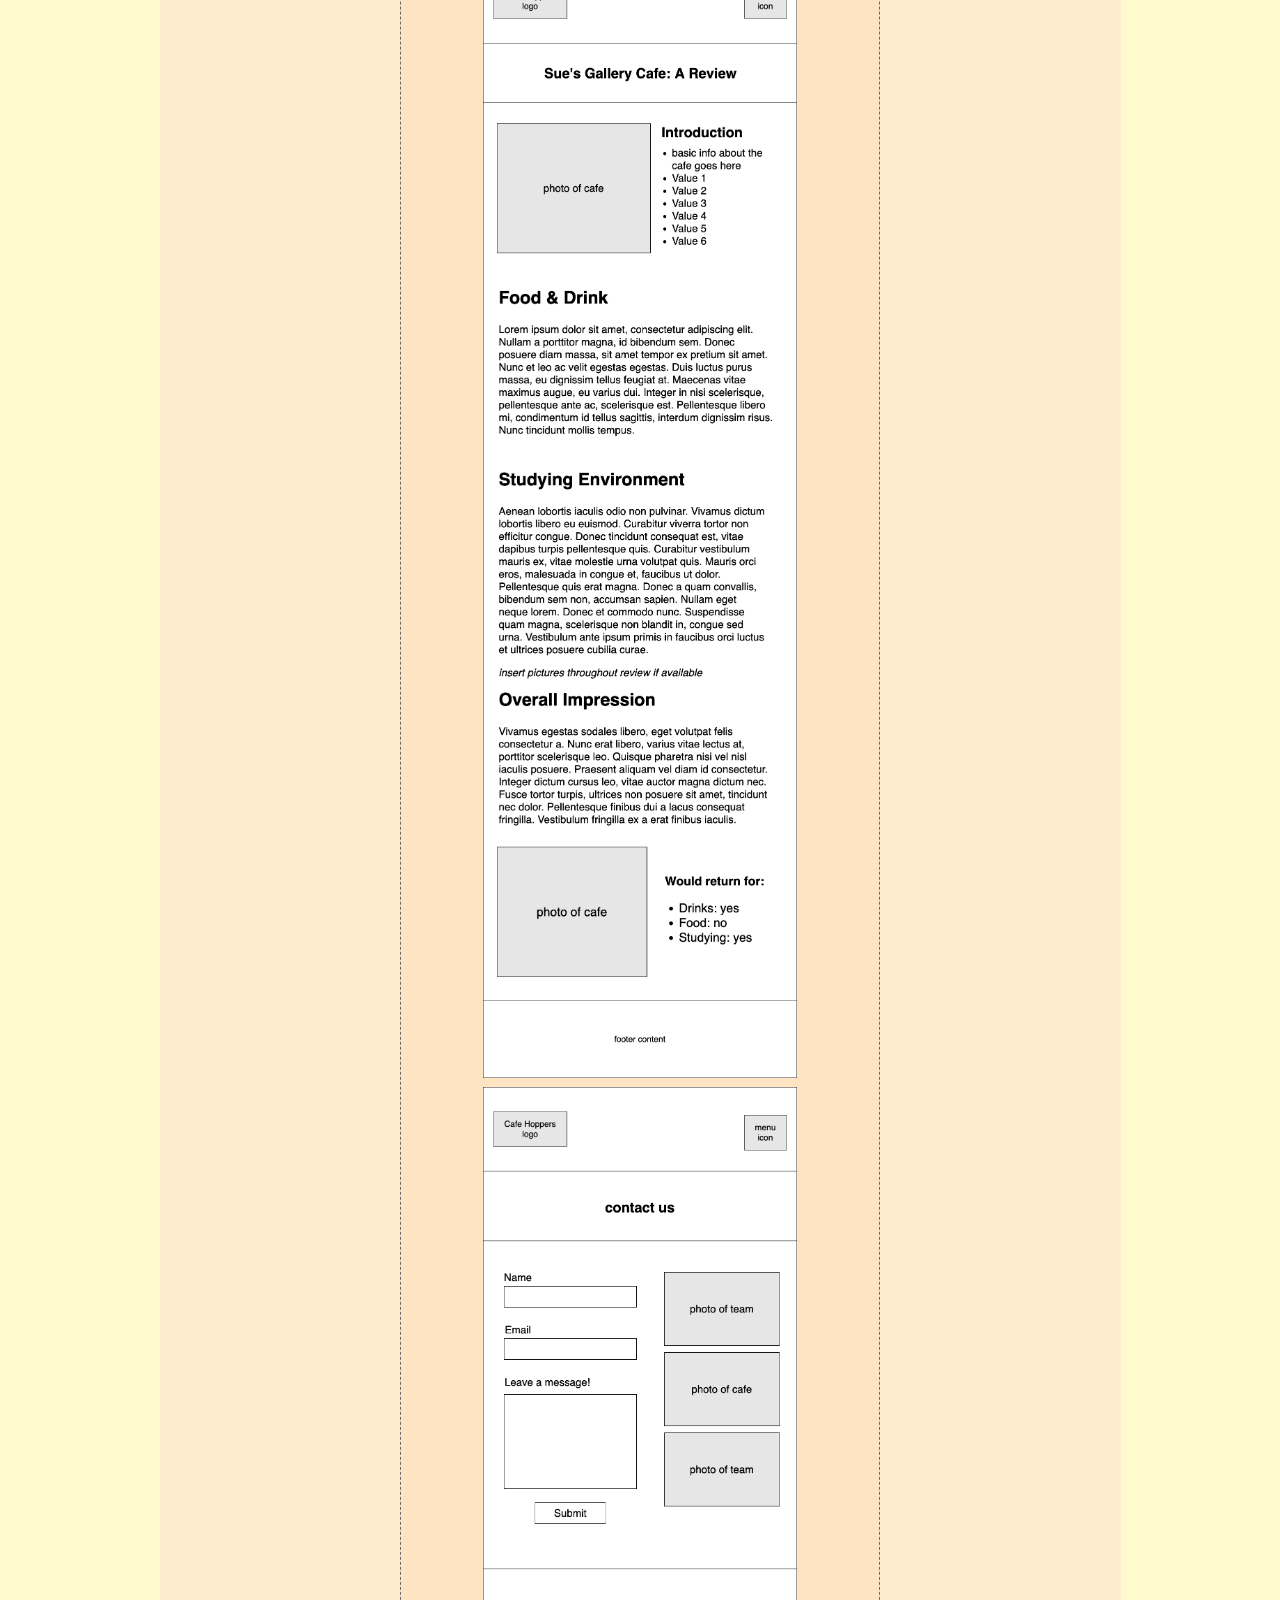
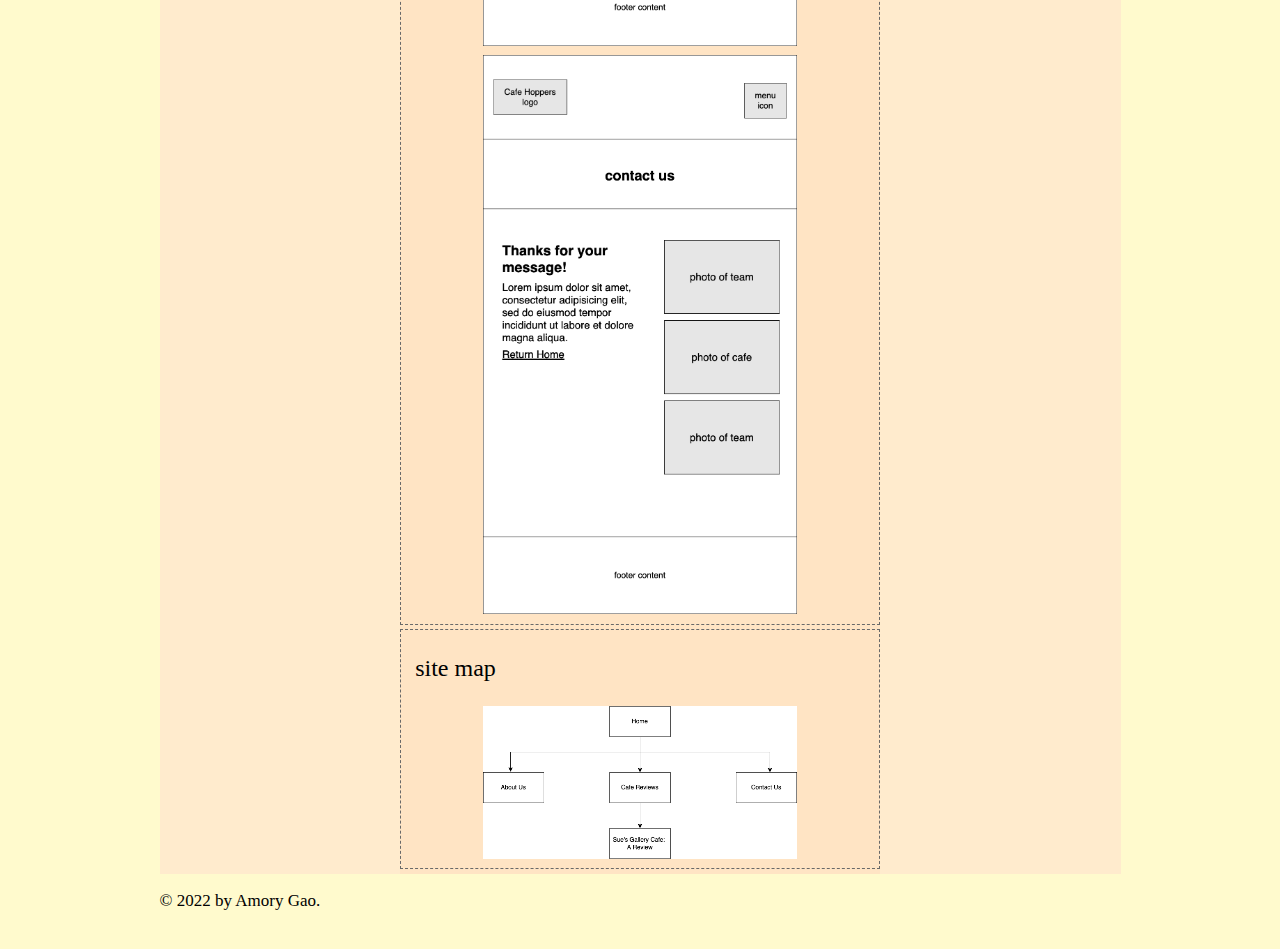
<file: user_experience_design.html>
<!DOCTYPE html>
<html lang="en">
    <head>
        <meta charset="utf-8" />
        <link rel="stylesheet" type="text/css" href="css/main.css" />
        <!-- Media query for narrow browser width -->
        <link
        rel="stylesheet"
        media="only screen and (max-width: 480px)"
        href="css/mobile.css"
        />

        <!-- Media query for medium browser width -->
        <link
        rel="stylesheet"
        media="only screen and (min-width: 481px) and (max-width: 960px)"
        href="css/tablet.css"
        />

        <!-- Media query for full browser width -->
        <link
        rel="stylesheet"
        media="only screen and (min-width: 961px)"
        href="css/desktop.css"
        />

        <!-- Prevent smartphones from scaling the page by default -->
        <meta name="viewport" content="initial-scale=1" />
        <title>User Experience Design</title>
    </head>

    <body>
        <div class="container">
            <header>
                <h1>User Experience Design</h1>
            </header>
            <nav class="column1">
                <h3>Menu</h3>
                <ul class="menu">
                    <li><a href="index.html">Home</a></li>
                </ul>
            </nav>
            <main class="column2">
                <section id="prototype">
                    <h2>Clickable Prototype</h2>
                    <a href="https://cucumberpeel365558.invisionapp.com/console/share/ZGC84RUVB5T/925166592">
                        Visit my prototype</a>
                </section>
    
                <section id="wireframes">
                    <h2>Wireframes</h2>
                    <img class="wireframe_imgs" src="images/home.drawio.png" />
                    <img class="wireframe_imgs" src="images/hamburger.drawio.png" />
                    <img class="wireframe_imgs" src="images/about-us.drawio.png" />
                    <img class="wireframe_imgs" src="images/cafe-reviews.drawio.png" />
                    <img class="wireframe_imgs" src="images/cafe-reviews-filters.drawio.png" />
                    <img class="wireframe_imgs" src="images/sues-review.drawio.png" />
                    <img class="wireframe_imgs" src="images/contact-us.drawio.png" />
                    <img class="wireframe_imgs" src="images/contact-us-submitted.drawio.png" />
                </section>
    
                <section id="site_map">
                    <h2>Site Map</h2>
                    <img src="images/sitemap.drawio.png" />
                </section>
            </main>
            <aside class="column3"></aside>
            <footer>
                <p>&copy; 2022 by Amory Gao.</p>
            </footer>
        </div>
    </body>
</html>
</file>
<file: css/main.css>
/* place your CSS code here */

/* background styles */
.container {
    margin: auto;
    display: grid;
}

body {
    background-color:lemonchiffon;
    padding: 1%;
}

/* header & footer */
header {
    grid-area: header;
}

footer {
    grid-area: footer;
}

main {
    grid-area: main-content;
    background-color: bisque;
}

/* left nav & right rail */
nav {
    padding: 0 5% 5% 5%;
    grid-area: left-nav;
    background-color: blanchedalmond;
}

aside {
    grid-area: right-rail;
    background-color: blanchedalmond;
}

img, input {
    display: block;
    width: 70%;
    margin-left: auto;
    margin-right: auto;
    padding: 1%;
}

div.warning, figcaption {
    text-align: center;
}

img#celebrate_img {
    position: relative;
}

/* paragraph styles */
p {
    font-family:georgia;
    font-stretch: semi-expanded;
    font-size:17px;
}

/* heading styles */
h1 {
    font-family:cambria;
    font-weight: 200;
    font-size:3em;
}

h2 {
    font-family:geneva;
    font-weight: 100;
    font: size 1.75em;
    text-transform:lowercase;
}

h3 {
    font-family:geneva;
    font-weight: 100;
    font-size:1.5em;
    text-transform:lowercase;
}

/* link styles */
a:link {
    color:darkgreen;
}

a:visited {
    color:dimgrey;
}

a:hover {
    color:darkseagreen;
}

a:active {
    color:limegreen;
}

/* section styles */
section {
    padding: 1% 3%;
    margin-bottom:1%;
    border-style:dashed;
    border-width: 1px;
    border-color:dimgray;
}

section.about_me_sections h2 {
    font-size: 2em;
}

/* list styles */
ul.menu, ol#assignments {
    list-style-type: circle;
}

ol#nyc_moments_list {
    font-family:georgia;
}
</file>
<file: css/mobile.css>
.container {
    grid-template-columns: 1fr;
    grid-template-areas: 
        "header"
        "left-nav"
        "main-content"
        "right-rail"
        "footer";
}
</file>
<file: css/tablet.css>
.container {
    width: 481px;
    grid-template-columns: 1fr 2fr;
    grid-template-areas: 
        "header     header"
        "left-nav   main-content"
        "right-rail right-rail"
        "footer     footer";
}
</file>
<file: css/desktop.css>
.container {
    width: 961px;
    grid-template-columns: 1fr 2fr 1fr;
    grid-template-areas: 
        "header     header          header"
        "left-nav   main-content    right-rail"
        "footer     footer          footer";
}
</file>
<file: css/custom.css>
/*centering*/
.container {
    background-color:lightblue;
    padding: 3% 3% 1% 3%;
}

img {
    width: 80%;
}

/*text*/
h1, .navbar-brand {
    font-family:'Trebuchet MS', 'Lucida Sans Unicode', 'Lucida Grande', 'Lucida Sans', Arial, sans-serif;
}

h2, h3 {
    padding-top: 3%;
    text-transform: uppercase;
    font-family:'Gill Sans', 'Gill Sans MT', Calibri, 'Trebuchet MS', sans-serif;
}

p, .nav-item {
    font-family:optima;
}

/*font sizes*/
h1 {
    padding-bottom:1%;
    font-size: 3em;
}

h2 {
    font-size: 2em;
}

/*menu*/
.navbar, nav {
    padding: 1%;
    margin-bottom: 2%;
    background-color:azure;
}

/*buttons*/
.btn-primary {
    background-color:darkcyan;
    border-color:darkcyan;
}

/*tabs*/
.nav-tabs .nav-item.show .nav-link,
.nav-tabs .nav-link.active {
  background-color:azure;
}

.nav-link {
    color:darkcyan;
}

/*misc*/
  p#disclaimer {
    font-style: italic;
}
</file>
